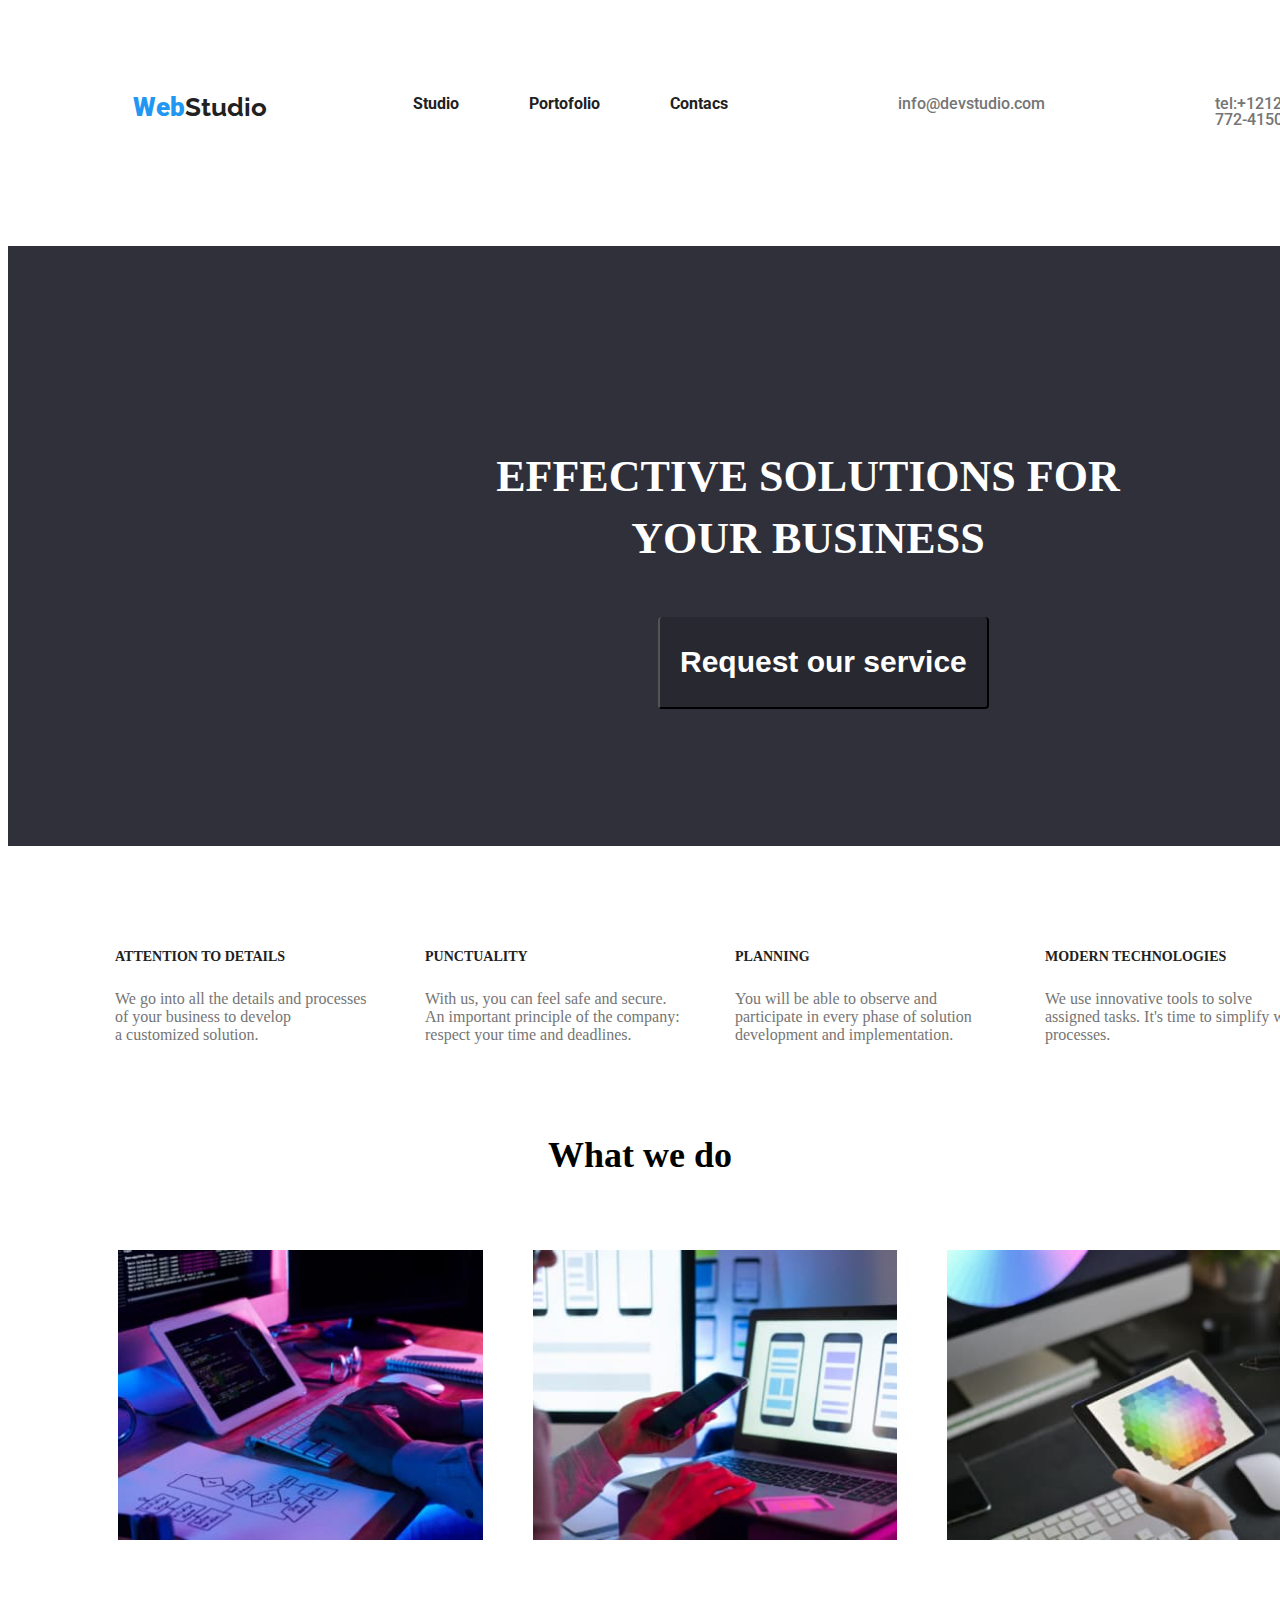
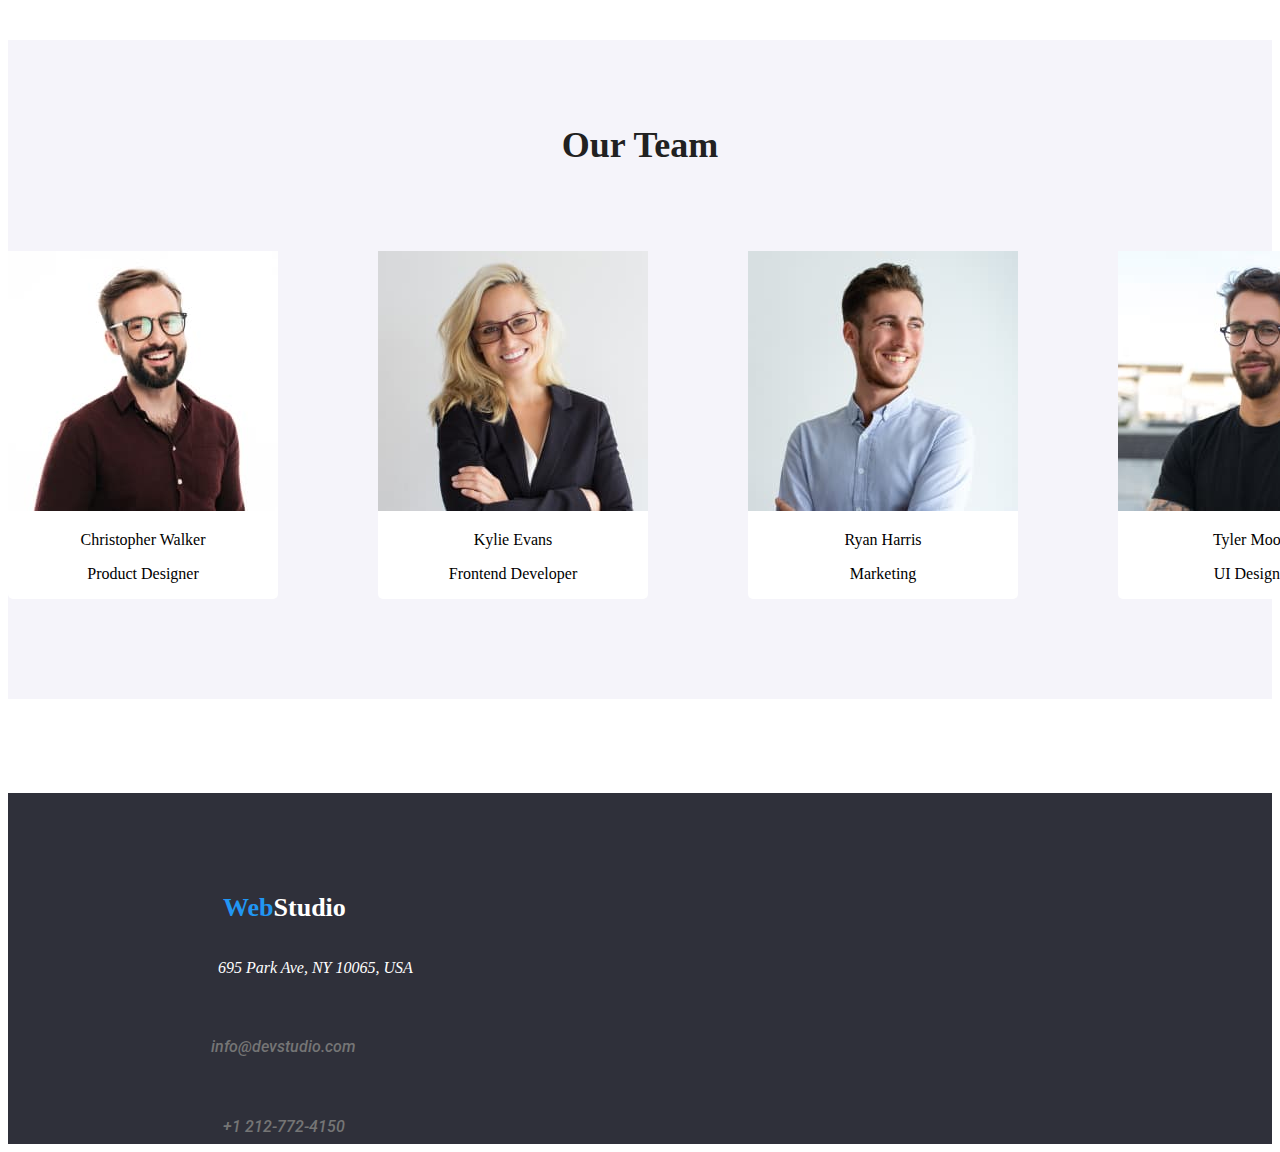
<file: index.html>
<!DOCTYPE html>
<html lang="en">

<head>
  <meta charset="UTF-8" />
  <meta name="viewport" content="width=device-width, initial-scale=1.0" />
  <title>Homework-01</title>
  <link rel="stylesheet" href="css/styles.css" />
  <link rel="portofolio" href="portofolio.html" />
  <link rel="studio" href="index.html" />
  <link rel="contacts" href="contacts.html" />
  <link
    href="https://fonts.googleapis.com/css2?family=Montserrat:wght@100&family=Roboto:ital,wght@0,100;0,300;0,400;0,500;0,700;0,900;1,100;1,300;1,400;1,500;1,700;1,900&display=swap"
    rel="stylesheet">
  <link rel="preconnect" href="https://fonts.googleapis.com">
  <link rel="preconnect" href="https://fonts.gstatic.com" crossorigin>
  <link
    href="https://fonts.googleapis.com/css2?family=Montserrat:wght@100&family=Raleway:ital,wght@0,100..900;1,100..900&family=Roboto:ital,wght@0,100;0,300;0,400;0,500;0,700;0,900;1,100;1,300;1,400;1,500;1,700;1,900&display=swap"
    rel="stylesheet">

</head>

<body class="container">
  <!--Header section-->
  <header class="header">
    <section class="menu">
      <div style=" display: flex; gap: 70px">
        <a class="logo" href="index.html">
          <b>Web<span class="studio">Studio</span></b>
        </a>
        <div>
          <nav style=" display: flex; gap: 70px">
            <a class="menu" href="index.html"><b>Studio</b></a>
            <a class="menu" href="portofolio.html"><b>Portofolio</b></a>
            <a class="menu" href="contacts.html"><b>Contacs</b></a>
          </nav>
        </div>
        <!--Header contacts section-->
        <div style="display: flex; gap: 70px">
          <a class="contacts" href="mailto:info@devstudio.com">info@devstudio.com</a>
          <a class="contacts" href="tel:+1212-772-4150">tel:+1212-772-4150</a>
        </div>
      </div>
    </section>
  </header>
  <main class="section">
    <section>
      <div class="head">
        <h1 class="page__tittle">
          EFFECTIVE SOLUTIONS FOR <br />
          YOUR BUSINESS
        </h1>
        <button class="buttons__request" type="button">Request our service</button>
      </div>

    </section>
    <!--Skills section-->
    <section class="about-section">
      <div class="skills" style="display: flex; gap: 40px">
        <div>
          <h5 class="skills-tittle">ATTENTION TO DETAILS</h5>
          <p class="skills-info">
            We go into all the details and processes<br />
            of your business to develop<br />
            a customized solution.
          </p>
        </div>
        <div>
          <h5 class="skills-tittle">PUNCTUALITY</h5>
          <p class="skills-info">
            With us, you can feel safe and secure.<br />
            An important principle of the company:<br />
            respect your time and deadlines.
          </p>
        </div>
        <div>
          <h5 class="skills-tittle">PLANNING</h5>
          <p class="skills-info">
            You will be able to observe and <br />
            participate in every phase of solution<br />
            development and implementation.
          </p>
        </div>
        <div>
          <h5 class="skills-tittle">MODERN TECHNOLOGIES</h5>
          <p class="skills-info">
            We use innovative tools to solve <br />
            assigned tasks. It's time to simplify work<br />
            processes.
          </p>
        </div>
      </div>

      <!--Container2 : What we do section-->
      <div>
        <h2 class="work">What we do</h2>
        <div class="our-work" style=" display: flex; gap :50px">
          <img src="./images/img-1.jpg" alt="We solve server problems" width="370" height="290" />
          <img src="./images/img-2.jpg" alt="We develope applications" width="370" height="290" />
          <img src="./images/img-3.jpg" alt="We make the website graphics" width="370" height="290" />
        </div>
      </div>
    </section>

    <!--Container3 : Our team section-->
    <section class="team">
      <h2 class="our-team">Our Team</h2>
      <div style=" display: flex; gap: 100px">
        <div class="team-members">
          <img src="./images/img-4.jpg" alt="Christopher Walker" width="270" height="260" />
          <p class="team-info">Christopher Walker</p>
          <p class="team-info">Product Designer</p>
        </div>
        <div class="team-members">
          <img src="./images/img-5.jpg" alt="Kylie Evans" width="270" height="260" />
          <p class="team-info">Kylie Evans</p>
          <p class="team-info">Frontend Developer</p>
        </div>
        <div class="team-members">
          <img src="./images/img-6.jpg" alt="Ryan Harris" width="270" height="260" />
          <p class="team-info">Ryan Harris</p>
          <p class="team-info">Marketing</p>
        </div>
        <div class="team-members">
          <img src="./images/img-7.jpg" alt="Tyler Moore" width="270" height="260" />
          <p class="team-info">Tyler Moore</p>
          <p class="team-info">UI Designer</p>
        </div>
      </div>
    </section>
  </main>
  <!--footer section-->
  <footer class="footer">
    <div>
      <a class=" logo" href="index.html">
        <b>Web<span class="studio-footer">Studio</span></b>
      </a>
    </div>
    <div>
      <!--Adress container in footer-->
      <address>
        <ul class="adress">
          <li>
            <p class="adress-line">695 Park Ave, NY 10065, USA</p>
          </li>
          <li class="menu">
            <a class="contacts" href="mailto:info@devstudio.com"> info@devstudio.com </a>
          </li>
          <li class="menu"><a class="contacts" href="tel:+1212-772-4150"> +1 212-772-4150</a></li>
        </ul>
      </address>
    </div>
  </footer>
</body>

</html>
</file>
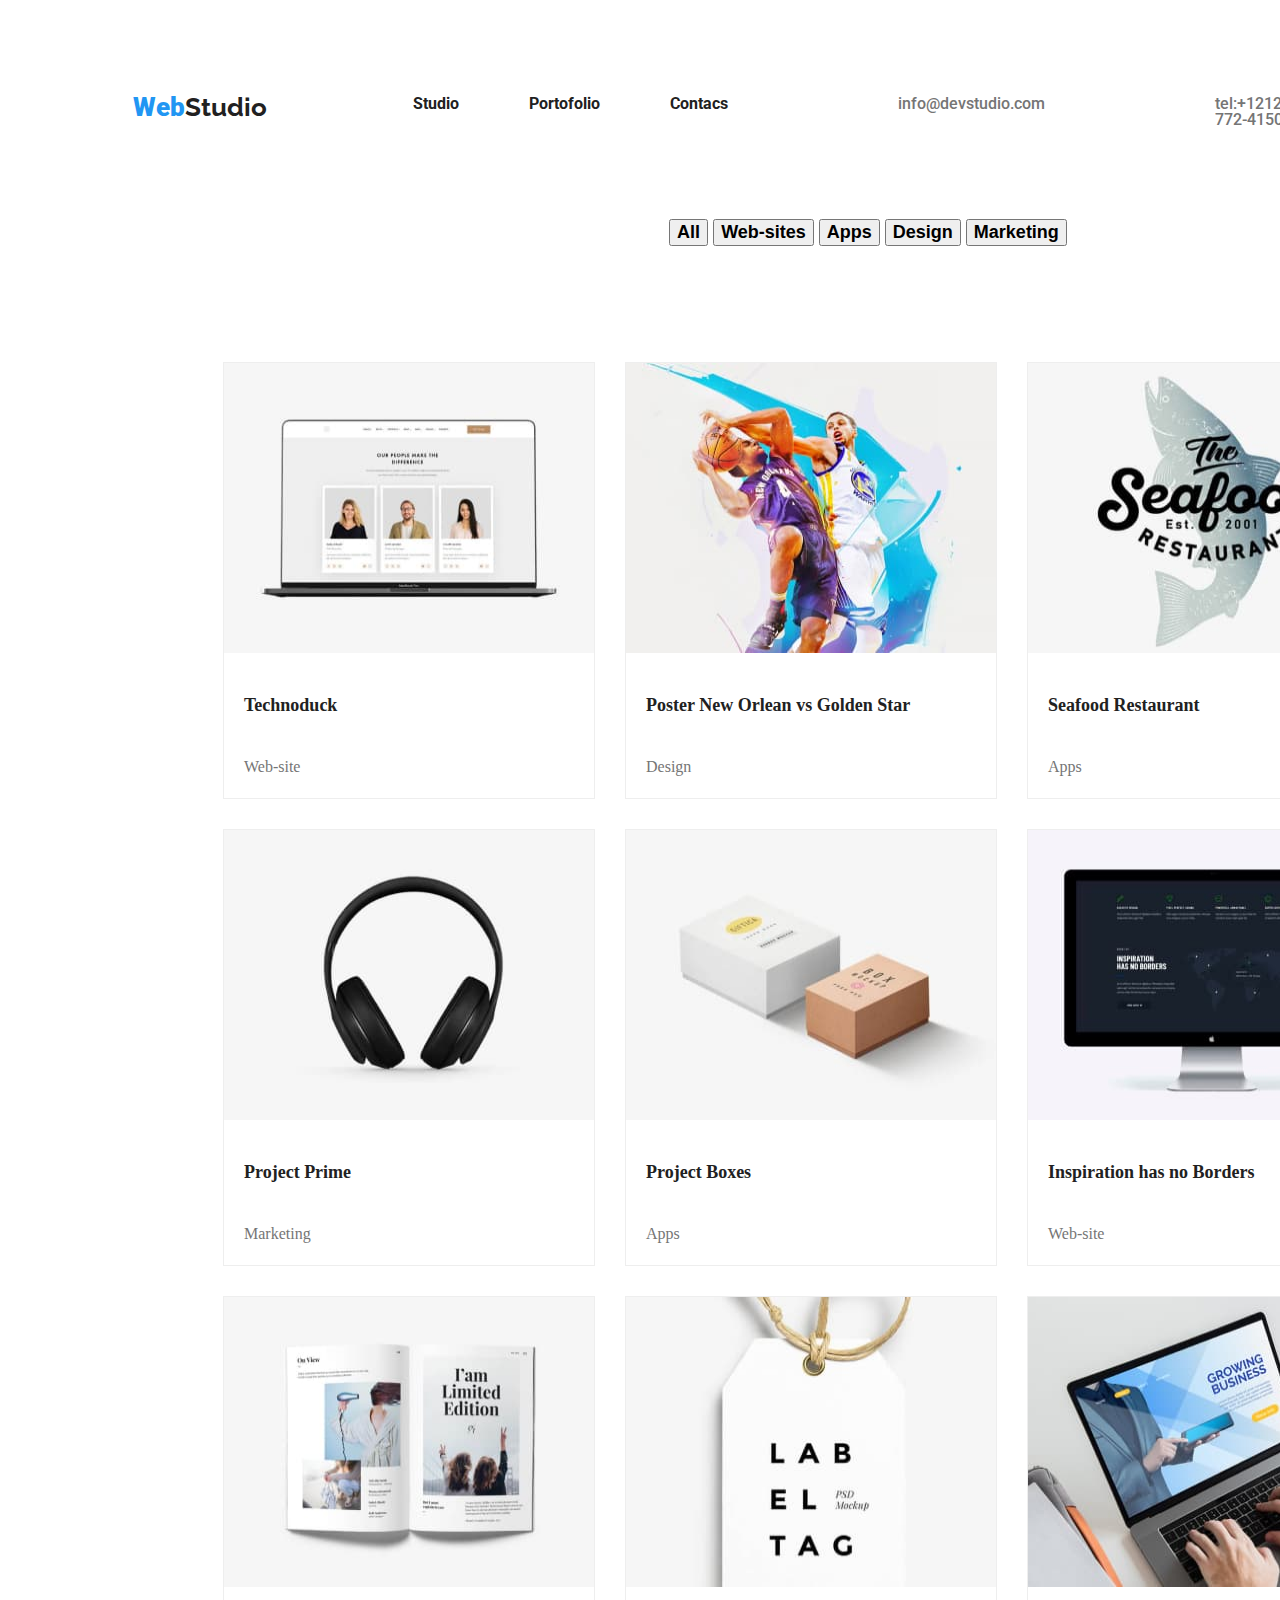
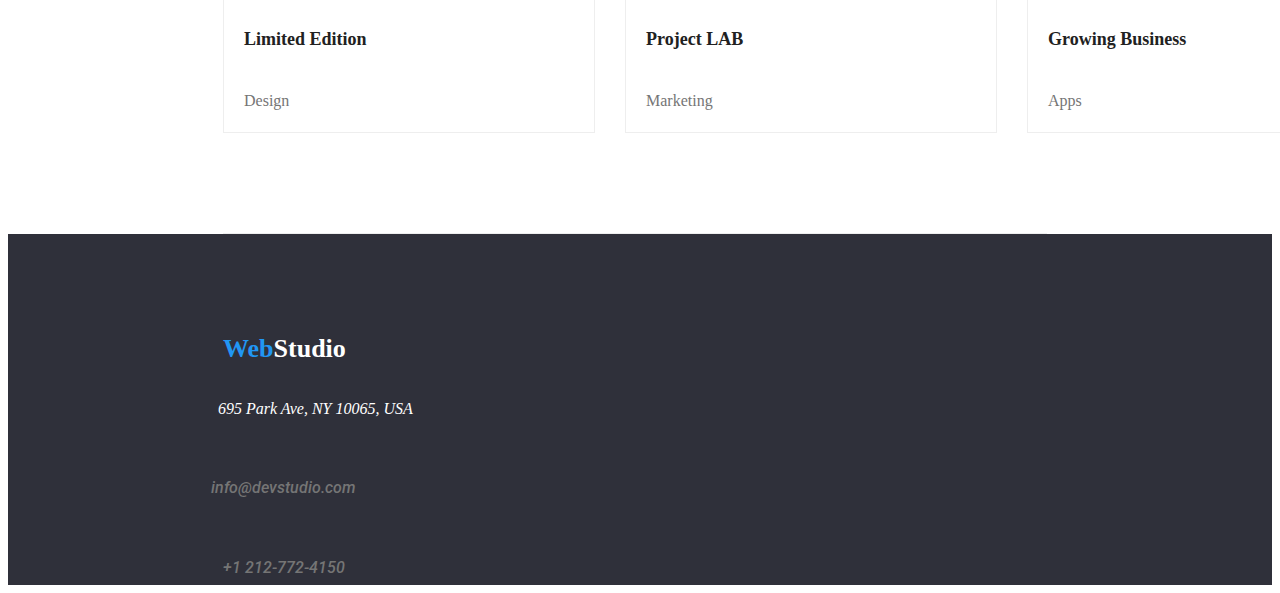
<file: portofolio.html>
<!DOCTYPE html>
<html lang="en">

<head>
    <meta charset="UTF-8">
    <meta name="viewport" content="width=device-width, initial-scale=1.0">
    <title>Portofolio</title>
    <link rel="stylesheet" href="css/styles.css" />
    <link rel="preconnect" href="https://fonts.googleapis.com">
    <link rel="preconnect" href="https://fonts.gstatic.com" crossorigin>
    <link
        href="https://fonts.googleapis.com/css2?family=Montserrat:wght@100&family=Roboto:ital,wght@0,100;0,300;0,400;0,500;0,700;0,900;1,100;1,300;1,400;1,500;1,700;1,900&display=swap"
        rel="stylesheet">
    <link rel="preconnect" href="https://fonts.googleapis.com">
    <link rel="preconnect" href="https://fonts.gstatic.com" crossorigin>
    <link
        href="https://fonts.googleapis.com/css2?family=Montserrat:wght@100&family=Raleway:ital,wght@0,100..900;1,100..900&family=Roboto:ital,wght@0,100;0,300;0,400;0,500;0,700;0,900;1,100;1,300;1,400;1,500;1,700;1,900&display=swap"
        rel="stylesheet">

</head>

<body class="container">
    <!--Header section-->
    <header class="header">
        <section class="menu">
            <div style=" display: flex; gap: 70px">
                <a class="logo" href="index.html">
                    <b>Web<span class="studio">Studio</span></b>
                </a>
                <div>
                    <nav style=" display: flex; gap: 70px">
                        <a class="menu" href="index.html"><b>Studio</b></a>
                        <a class="menu" href="portofolio.html"><b>Portofolio</b></a>
                        <a class="menu" href="contacts.html"><b>Contacs</b></a>
                    </nav>
                </div>
                <!--Header contacts section-->
                <div style="display: flex; gap: 70px">
                    <a class="contacts" href="mailto:info@devstudio.com">info@devstudio.com</a>
                    <a class="contacts" href="tel:+1212-772-4150">tel:+1212-772-4150</a>
                </div>
            </div>
        </section>
    </header>
    <main>
        <!--buttons section-->
        <section class=" buttons-section">
            <div>
                <ul class="list-portofolio" style="display: flex; gap: 5px">
                    <li> <button class="buttons" type="button">All</button> </li>
                    <li><button class="buttons" type="button">Web-sites</button></li>
                    <li><button class="buttons" type="button">Apps</button></li>
                    <li><button class="buttons" type="button">Design</button></li>
                    <li><button class="buttons" type="button">Marketing</button></li>

                </ul>
            </div>
        </section>
        <!--cards section-->
        <section class="cards">
            <div style=" display: flex; gap: 30px;">
                <div class="cards-instruments">
                    <img src="./images/technoduck.jpg" alt="Technoduck" width="370" height="290" />
                    <h5 class="cards-title">Technoduck</h5>
                    <p class="cards-info">Web-site</p>
                </div>

                <div class="cards-instruments">
                    <img src="./images/poster.jpg" alt="Poster" width="370" height="290" />
                    <h5 class="cards-title">Poster New Orlean vs Golden Star</h5>
                    <p class="cards-info"> Design</p>

                </div>
                <div class="cards-instruments">
                    <img src="./images/seafod-restaurant.jpg" alt="Seeafood-restaurant" width="370" height="290" />
                    <h5 class="cards-title">Seafood Restaurant</h5>
                    <p class="cards-info">Apps</p>
                </div>
            </div>
            <div style="display: flex; gap: 30px;">
                <div class="cards-instruments">
                    <img src="./images/project-prime.jpg" alt="Project-prime" width="370" height="290" />
                    <h5 class="cards-title">Project Prime</h5>
                    <p class="cards-info">Marketing</p>
                </div>
                <div class="cards-instruments">
                    <img src="./images/project-boxes.jpg" alt="Project-boxes" width="370" height="290" />
                    <h5 class="cards-title">Project Boxes</h5>
                    <p class="cards-info">Apps</p>
                </div>
                <div class="cards-instruments">
                    <img src="./images/inspiration.jpg" alt="Inspiration-has-no-borders" width="370" height="290" />
                    <h5 class="cards-title">Inspiration has no Borders</h5>
                    <p class="cards-info">Web-site</p>
                </div>
            </div>
            <div style="display: flex;gap: 30px">

                <div class="cards-instruments">
                    <img src="./images/limited-edition.jpg" alt="Limited-edition" width="370" height="290" />
                    <h5 class="cards-title">Limited Edition</h5>
                    <p class="cards-info">Design</p>
                </div>

                <div class="cards-instruments">
                    <img src="./images/project-lab.jpg" alt="Project-LAB" width="370" height="290" />
                    <h5 class="cards-title">Project LAB</h5>
                    <p class="cards-info">Marketing</p>
                </div>
                <div class="cards-instruments">
                    <img src="./images/growing-business.jpg" alt="Growing-Business" width="370" height="290" />
                    <h5 class="cards-title">Growing Business</h5>
                    <p class="cards-info">Apps</p>
                </div>
            </div>

        </section>
    </main>
    <!--footer section-->
    <footer class="footer">
        <div>
            <a class="logo" href="index.html">
                <b>Web<span class="studio-footer">Studio</span></b>
            </a>
        </div>
        <div>
            <!--Adress container in footer-->
            <address>
                <ul class=" adress">
                    <li>
                        <p class="adress-line">695 Park Ave, NY 10065, USA</p>
                    </li>
                    <li class="menu">
                        <a class="contacts" href="mailto:info@devstudio.com"> info@devstudio.com </a>
                    </li>
                    <li class="menu"><a class="contacts" href="tel:+1212-772-4150"> +1 212-772-4150</a></li>
                </ul>
            </address>
        </div>
    </footer>
</body>

</html>
</file>
<file: css/styles.css>
:root {
  --white: #ffffff;
  --light-blue: #2196f3;
  --font-primary: "Roboto", sans-serif;
  --light-black: #2f303a;
  --black: #212121;
}
.body {
  background-color: var(--white);
  font-family: var(--font-primary);
  color: var(--black);
  width: 1600px;
}

/* Header section  */
.header {
  display: flex;
  flex-direction: row;
  height: 80px;
  font-family: var(--font-primary);
  font-weight: 500;
  font-size: 14px;
  border: 1px;
  background-color: var(--white);
  display: flex;
  align-items: center;
  justify-content: center;
  gap: 40px;
  padding-top: 24px;
  padding-bottom: 24px;
}
/* Header menu section  */
.menu {
  text-decoration: none;
  margin-top: 32px;
  height: auto;
  left: 653px;
  font-family: Roboto;
  font-size: 16px;
  font-weight: 500;
  line-height: 1;
  text-align: left;
  color: var(--black);
  display: flex;
  gap: 40px;
  text-decoration: none;
  flex-direction: row;
}

.menu :hover,
.menu :focus {
  color: var(--light-blue);
}
/* Header logo section  */
.logo {
  font-size: 26px;
  width: 145px;
  height: auto;
  margin-top: 24px;
  margin-left: 215px;
  color: var(--light-blue);
  font-weight: 900;
  text-decoration: none;
  margin-right: 76px;
  align-items: center;
}

.studio {
  font-family: "Raleway";
  font-weight: 700;
  line-height: 1.5;
  color: var(--black);
}
/* Header contacts adress section  */
.contacts {
  margin-top: 32px;
  color: #757575;
  text-decoration: none;
  margin-right: 0;
}
/* Head section  */
.head {
  background-color: var(--light-black);
  width: 1600px;
  height: 600px;
  color: var(--white);
  margin: 0 auto;
}
/* Head page tittle section  */
.page__tittle {
  font-size: 44px;
  font-weight: 900;
  line-height: 1.4;
  text-align: center;
  margin-top: 0px;
  padding-top: 200px;
  margin-bottom: 48px;
}
/* Head button section  */
.buttons__request {
  color: var(--white);
  background-color: #00000026;
  margin-left: 650px;
  border-top: 430px;
  border-radius: 4px;
  font-size: 30px;
  font-weight: 700;
  line-height: 2;
  text-align: center;
  display: block;
  padding-top: 15px;
  padding-bottom: 15px;
  padding-left: 20px;
  padding-right: 20px;
  cursor: pointer;
}
.section {
  padding-top: 94px;
  padding-bottom: 94px;
}
.buttons__request:focus,
.buttons__request:hover {
  background-color: var(--light-blue);
}
/* About section  */
.about-section {
  margin-bottom: 100px;
}
/* About skills und info section  */
.skills {
  margin-top: 80px;
  padding-left: 150px;
  display: flex;
  align-items: center;
  justify-content: center;
  gap: 40px;
}
.skills-info {
  color: #757575;
  font-weight: 400;
}
.skills-tittle {
  width: 270px;
  height: auto;
  top: 774px;
  left: 215px;
  font-size: 14px;
  font-weight: 700;
  line-height: 1.2;
  text-align: left;
  color: var(--black);
}
/* Work section  */
.work {
  font-size: 36px;
  font-weight: 700;
  line-height: 0.85;
  text-align: center;
  margin-top: 80px;
  background-color: var(--white);
  display: flex;
  align-items: center;
  justify-content: center;
  gap: 40px;
}
.our-work {
  top: 1061px;
  left: 215px;
  margin-top: 80px;
  padding-left: 150px;
  background-color: var(--white);
  display: flex;
  align-items: center;
  justify-content: center;
  gap: 40px;
}
/* Team info section  */
.team {
  background-color: #f5f4fa;
  padding-top: 30px;
  padding-bottom: 100px;
}

.our-team {
  font-size: 36px;
  font-weight: 700;
  line-height: 0.85;
  color: var(--black);
  text-align: center;
  margin-top: 60px;
  display: flex;
  align-items: center;
  justify-content: center;
  gap: 40px;
}
/* Cards with team members section  */
.team-members {
  border-radius: 5px;
  background-color: var(--white);
  width: 270px;
  height: auto;
  top: 1635px;
  left: 215px;
  margin-top: 60px;
}
.team-info {
  text-align: center;
}
/* Footer section  */
.footer {
  height: auto;
  margin-top: 0;

  background-color: var(--light-black);
  color: var(--white);
}
/* Footer contacts adress section  */
.adress {
  width: 231px;
  height: auto;
  top: 2216px;
  left: 215px;
  padding-left: 110px;
  list-style: none;
  cursor: pointer;
}
/* Stilizarea substantivului "studio" in background darkness */
.studio-footer {
  color: var(--white);
}
.adress-line {
  padding-top: 20px;
  padding-left: 100px;
  width: 207px;
  height: auto;
  top: 2216px;
  left: 215px;
}
.footer :focus {
  color: var(--light-blue);
}
.body {
  background-color: var(--white);
  font-family: var(--font-primary);
  color: var(--black);
}

/* Portofolio Page styling */

/* Header section */
.header {
  width: 1200px;
  height: auto;
  font-weight: 500;
  font-size: 14px;
  border: 1px;
  background-color: var(--white);
  display: flex;
  align-items: center;
  justify-content: center;
  gap: 40px;
}
/* Header menu  */
.menu {
  margin-top: 32px;
  height: auto;
  left: 653px;
  font-family: var(--font-primary);
  font-size: 16px;
  font-weight: 500;
  line-height: 1;
  text-align: left;
  color: var(--black);
  text-decoration: none;
  display: flex;
  align-items: center;
  justify-content: center;
  gap: 40px;
}
.menu :hover,
.menu :focus {
  color: var(--light-blue);
}
/* Logo section */
.logo {
  font-size: 26px;
  width: 145px;
  height: auto;
  margin-top: 24px;
  margin-left: 215px;
  color: var(--light-blue);
  font-weight: 900;
  text-decoration: none;
}

.studio {
  font-family: "Raleway";
  font-weight: 700;
  line-height: 1.5;
  color: var(--black);
}
/* Header contacts adress section */
.contacts {
  margin-top: 32px;
  margin-left: 100px;
  color: #757575;
  text-decoration: none;
  text-align: left;
}
/*  Buttons list section */
.list-portofolio {
  list-style: none;
}
.buttons-section {
  height: 40px;
  width: 520px;
  padding-top: 60px;
  padding-left: 580px;
  padding-bottom: 50px;
  display: flex;
  align-items: center;
  justify-content: center;
  gap: 40px;
}
.buttons {
  text-align: center;
  font-size: 18px;
  cursor: pointer;
  font-weight: 600;
}
.list-portofolio :hover,
.list-portofolio :focus {
  background-color: var(--light-blue);
  color: var(--white);
}
/* Cards with fotos und infos  */
.cards {
  background-color: var(--white);
  padding-top: 30px;
  padding-bottom: 100px;
  margin-left: 215px;
  margin-right: 225px;
  border-bottom: 1px solid #eeeeee;

  align-items: center;
  justify-content: center;
}
.cards-instruments {
  border: 1px solid #eeeeee;
  background-color: var(--white);
  margin-top: 30px;
}
.cards-title {
  margin-left: 20px;
  font-size: 18px;
  font-weight: 700;
  line-height: 2;
  text-align: left;
  color: var(--black);
}
.cards-info {
  margin-left: 20px;
  font-size: 16px;
  font-weight: 400;
  line-height: 1.8;
  text-align: left;
  color: #757575;
}

/* Footer section */
.footer {
  padding-top: 100px;
  height: 251px;
  top: 2097px;
  background-color: #2f303a;
  color: var(--white);
}
.adress {
  width: 231px;
  height: 72px;
  top: 2216px;
  left: 215px;
  padding-left: 110px;
  list-style: none;
}
/* Stilizarea cubantului "studio" din logo pe fundal dark */
.studio-footer {
  color: var(--white);
}
.adress-line {
  padding-top: 20px;
  padding-left: 100px;
  width: 207px;
  height: 16px;
  left: 215px;
}
.adress-line :hover {
  color: var(--light-blue);
}
</file>
